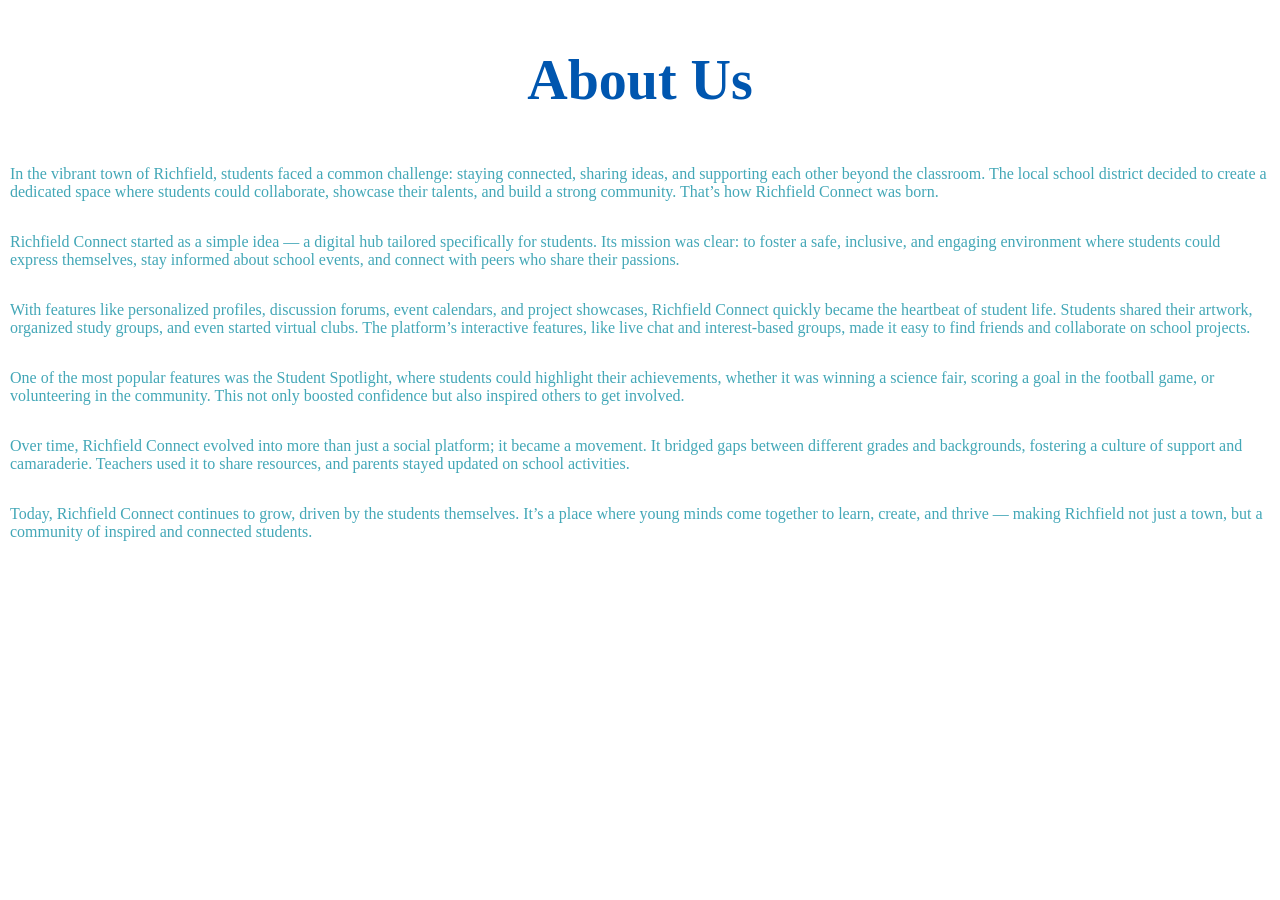
<file: About.html>
<!DOCTYPE html>
<html lang="en">
<head>
  <meta charset="UTF-8">
  <meta name="viewport" content="width=device-width, initial-scale=1.0">
  <link rel="stylesheet" href="stylesheet.css">
  <link rel="preconnect" href="https://fonts.googleapis.com">
  <link rel="preconnect" href="https://fonts.gstatic.com" crossorigin>
  <link href="https://fonts.googleapis.com/css2?family=Roboto+Condensed:ital,wght@0,100..900;1,100..900&family=Roboto+Slab:wght@100..900&family=Roboto:ital,wght@0,100..900;1,100..900&family=Rubik:ital,wght@0,300..900;1,300..900&display=swap" rel="stylesheet">
  <title>About Page</title>
</head>
<body>
  <div class="p-10 flex flex-column justify-center align-center gap-20">
    <h1 class="font-xxl button-blue">About Us</h1>
    
    <p class="font-md guide-blue">
      In the vibrant town of Richfield, students faced a common challenge: staying connected, sharing ideas, and supporting each other beyond the classroom. 
      The local school district decided to create a dedicated space where students could collaborate, showcase their talents, and build a strong community. 
      That’s how Richfield Connect was born.
    </p>
    
    <p class="font-md guide-blue">
      Richfield Connect started as a simple idea — a digital hub tailored specifically for students. Its mission was clear: to foster a safe, inclusive, 
      and engaging environment where students could express themselves, stay informed about school events, and connect with peers who share their passions.
    </p>

    <p class="font-md guide-blue">
      With features like personalized profiles, discussion forums, event calendars, and project showcases, Richfield Connect quickly became the heartbeat of student life. 
      Students shared their artwork, organized study groups, and even started virtual clubs. 
      The platform’s interactive features, like live chat and interest-based groups, made it easy to find friends and collaborate on school projects.
    </p>
    
    <p class="font-md guide-blue">
      One of the most popular features was the Student Spotlight, where students could highlight their achievements, whether it was winning a science fair, scoring a goal in the football game, 
      or volunteering in the community. 
      This not only boosted confidence but also inspired others to get involved.
    </p>
    
    <p class="font-md guide-blue">
      Over time, Richfield Connect evolved into more than just a social platform; it became a movement. 
      It bridged gaps between different grades and backgrounds, fostering a culture of support and camaraderie. 
      Teachers used it to share resources, and parents stayed updated on school activities.
    </p>
    
    <p class="font-md guide-blue">
      Today, Richfield Connect continues to grow, driven by the students themselves. 
      It’s a place where young minds come together to learn, create, and thrive — making Richfield not just a town, but a community of inspired and connected students.
    </p>
  </div>
  <script src="https://code.jquery.com/jquery-3.6.0.min.js"></script>
  <script src="script.js"></script>
</body>

</html>
</file>
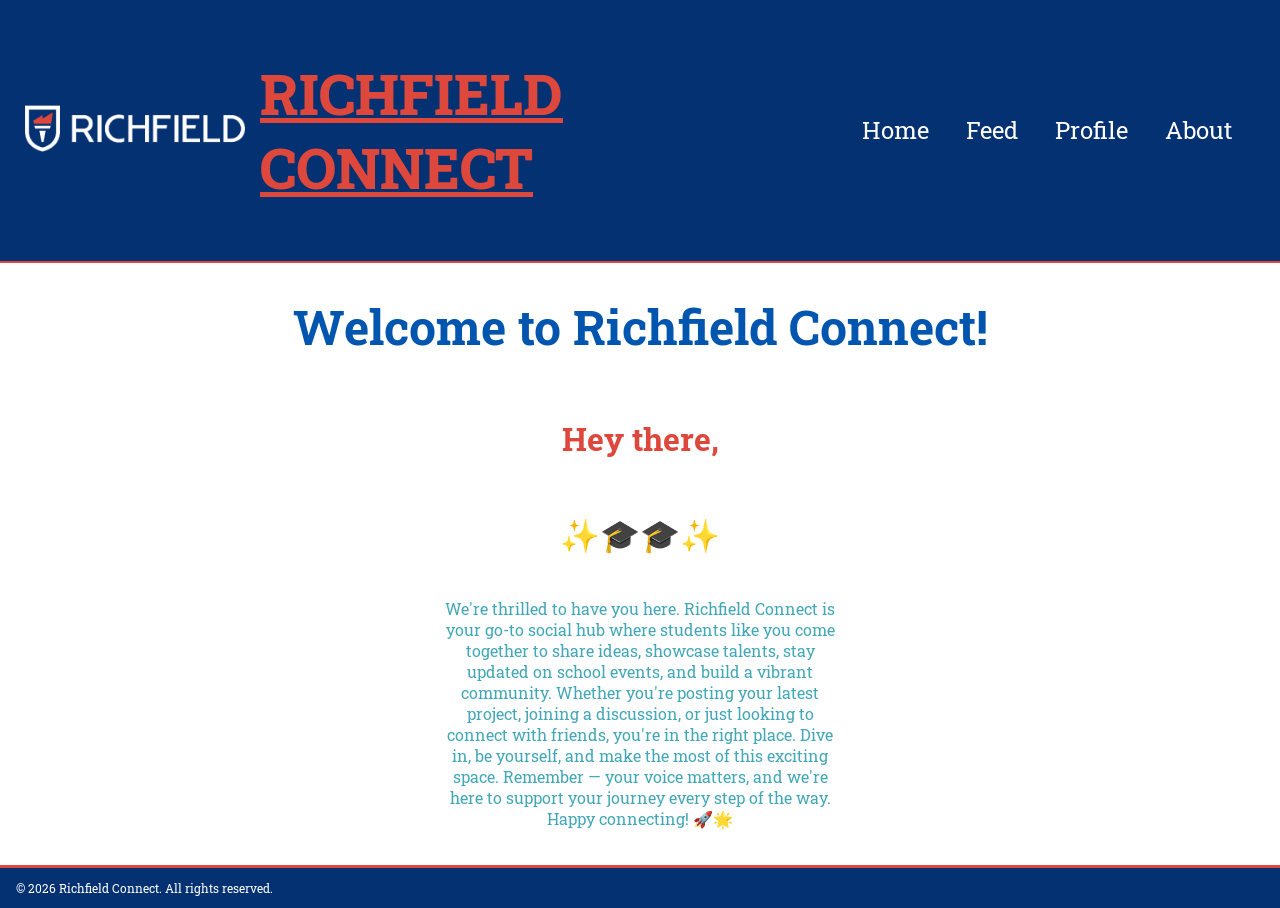
<file: Home.html>
<!DOCTYPE html>
<html lang="en">
<head>
  <meta charset="UTF-8">
  <meta name="viewport" content="width=device-width, initial-scale=1.0">
  <link rel="stylesheet" href="stylesheet.css">
  <link rel="preconnect" href="https://fonts.googleapis.com">
  <link rel="preconnect" href="https://fonts.gstatic.com" crossorigin>
  <link href="https://fonts.googleapis.com/css2?family=Roboto+Condensed:ital,wght@0,100..900;1,100..900&family=Roboto+Slab:wght@100..900&family=Roboto:ital,wght@0,100..900;1,100..900&family=Rubik:ital,wght@0,300..900;1,300..900&display=swap" rel="stylesheet">
  <title>Home Page</title>
</head>
<body>
  <nav class="navbar blue-bg flex space-around align-center p-10 white font-normal border-bottom">
    <div>
      <img src="./images/logo.png" alt="Logo" class="logo">
    </div>
    <h1 class="navbar-head font-normal font-800 font-xxl font-underline red">RICHFIELD CONNECT</h1>
    <ul class="flex space-evenly gap-1 link-none pr-10 width-box">
      <li class="link-style-1 link-none"><a href="#" data-page="home" class="white link-none font-normal font-lg">Home</a></li>
      <li class="link-style-1 link-none"><a href="#" data-page="feed" class="white link-none font-normal font-lg">Feed</a></li>
      <li class="link-style-1 link-none"><a href="#" data-page="profile" class="white link-none font-normal font-lg">Profile</a></li>
      <li class="link-style-1 link-none"><a href="#" data-page="about" class="white link-none font-normal font-lg">About</a></li>
    </ul>
  </nav>

  <nav class="mobile-nav">
    <div class="nav-header">
      <img src="./images/logo.png" alt="Logo" class="logo">
      <button class="menu-toggle" aria-label="Toggle menu">&#9776;</button>
    </div>
    <ul class="nav-links hidden font-normal">
      <li><a href="#" data-page="home">Home</a></li>
      <li><a href="#" data-page="feed">Feed</a></li>
      <li><a href="#" data-page="profile">Profile</a></li>
      <li><a href="#" data-page="about">About</a></li>
    </ul>
  </nav>

  <div id="welcomeMessage" class="display-none font-normal flex justify-center align-center flex-column gap-10">
    <h1 class="button-blue font-xxl">Welcome to Richfield Connect!</h1>
    <h2 class="red font-xxl">Hey there,</h2>
    <div class="flex align-center width-box-2 justify-center">  
      <h2>✨🎓</h2>
      <h2 class="UserName guide-blue font-xl"></h2>
      <h2>🎓✨</h2>
    </div>

    <p class="font-md guide-blue width-box-2 text-center">
      We're thrilled to have you here. Richfield Connect is your go-to social hub where students like you come together to share ideas, showcase talents, stay updated on school events, and build a vibrant community. Whether you're posting your latest project, joining a discussion, or just looking to connect with friends, you're in the right place.

      Dive in, be yourself, and make the most of this exciting space. Remember — your voice matters, and we're here to support your journey every step of the way.

      Happy connecting! 🚀🌟
    </p>
  </div>

  <div id="content" class="p-10"></div>
  
  <footer class="flex pl-10 white font-normal font-s align-center blue-bg border-top">
    <p>&copy; 2026 Richfield Connect. All rights reserved.</p>
  </footer>
 <script src="https://code.jquery.com/jquery-3.6.0.min.js"></script>
  <script src="script.js"></script>
</body>
</html>
</file>
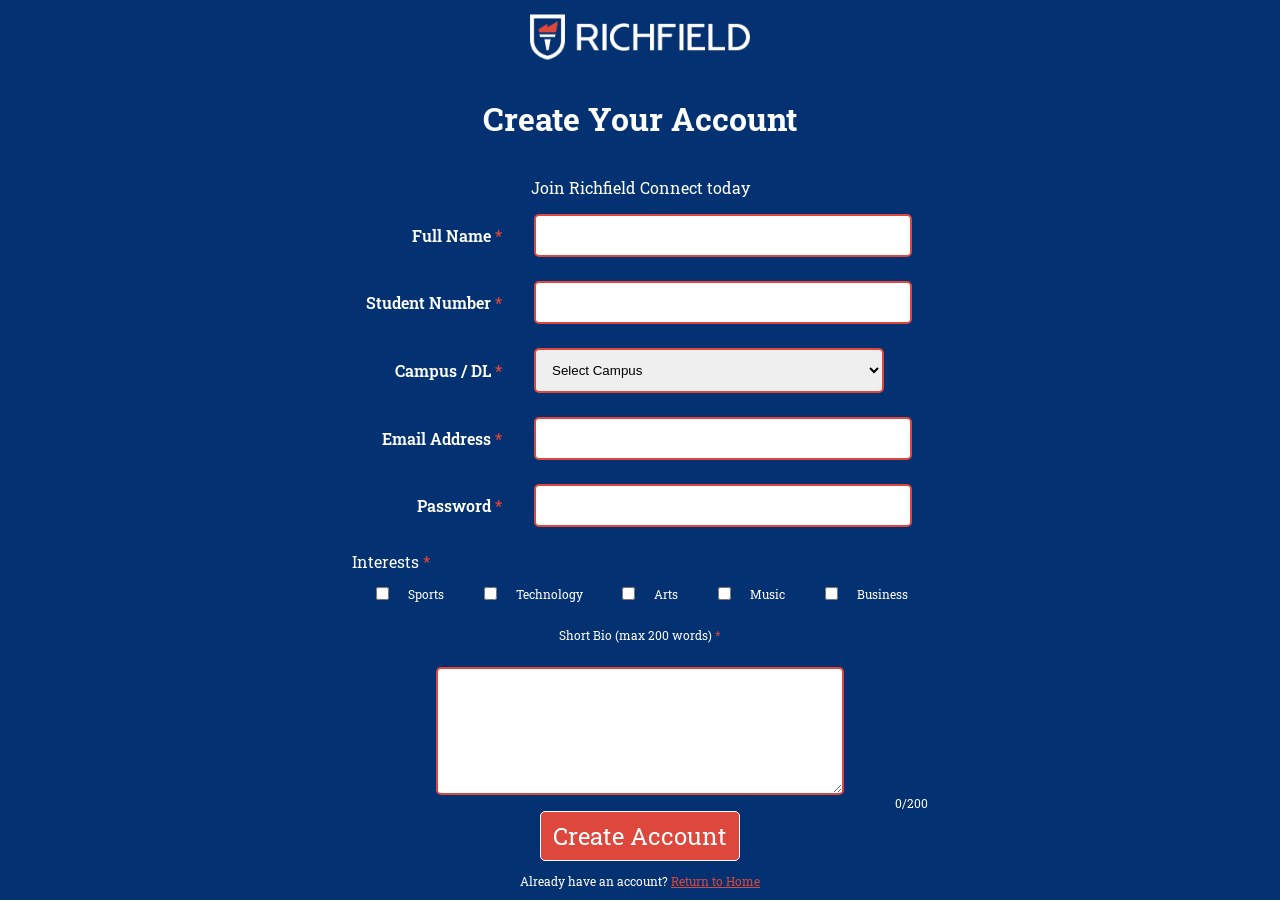
<file: SignUp.html>
<!DOCTYPE html>
<html lang="en">
<head>
	<meta charset="UTF-8">
	<meta name="viewport" content="width=device-width, initial-scale=1.0">
	<link rel="stylesheet" href="stylesheet.css">
	<link rel="preconnect" href="https://fonts.googleapis.com">
	<link rel="preconnect" href="https://fonts.gstatic.com" crossorigin>
	<link href="https://fonts.googleapis.com/css2?family=Roboto+Condensed:ital,wght@0,100..900;1,100..900&family=Roboto+Slab:wght@100..900&family=Roboto:ital,wght@0,100..900;1,100..900&family=Rubik:ital,wght@0,300..900;1,300..900&display=swap" rel="stylesheet">
	<title>Sign Up Page</title>
</head>
<body>
  <div class="blue-bg white flex flex-column justify-center align-center height-100 width-100 font-normal">
    <img src="./images/logo.png" alt="Richfield Connect Logo" class="logo">
    <h1>Create Your Account</h1>
    <p class="">Join Richfield Connect today</p>
    
    <form id="signupForm" novalidate>
      <!-- Full Name -->
      <div class="flex align-center mb-1 gap-1">
        <label class="width-box-3 flex-shrink font-600 text-right pr-10" for="fullName">Full Name <span class="red">*</span></label>
        <input class="border-radius-5 border-red input-width p-input" type="text" id="fullName" name="fullName" required>
        <span class="error-message" id="fullNameError"></span>
      </div>

      <!-- Student Number -->
      <div class=" flex align-center mb-1 gap-1">
        <label class="width-box-3 flex-shrink font-600 text-right pr-10" for="studentNumber">Student Number <span class="red">*</span></label>
        <input class="border-radius-5 border-red input-width p-input" type="text" id="studentNumber" name="studentNumber" required>
        <span class="error-message" id="studentNumberError"></span>
      </div>

      <!-- Campus / DL -->
      <div class="flex align-center mb-1 gap-1">
        <label class="width-box-3 flex-shrink font-600 text-right pr-10" for="campus">Campus / DL <span class="red">*</span></label>
        <select class="border-radius-5 border-red input-width p-input" id="campus" name="campus" required>
          <option value="">Select Campus</option>
          <option value="Johannesburg">Johannesburg</option>
          <option value="Pretoria">Pretoria</option>
          <option value="Online">Online</option>
        </select>
        <span class="error-message" id="campusError"></span>
      </div>

      <!-- Email Address -->
      <div class="flex align-center mb-1 gap-1">
        <label class="width-box-3 flex-shrink font-600 text-right pr-10" for="email">Email Address <span class="red">*</span></label>
        <input class="border-radius-5 border-red input-width p-input" type="email" id="email" name="email" required>
        <span class="error-message" id="emailError"></span>
      </div>

      <!-- Password -->
      <div class="flex align-center mb-1 gap-1">
        <label class="width-box-3 flex-shrink font-600 text-right pr-10" for="password">Password <span class="red">*</span></label>
        <input class="border-radius-5 border-red input-width p-input" type="password" id="password" name="password" required>
        <span class="error-message" id="passwordError"></span>
      </div>

      <!-- Interests -->
      <div>
        <label class="mt-1">Interests <span class="red">*</span></label>
        <div class="flex space-evenly gap-1 mt-2 mb-1">
          <label class="flex align-center gap-1 font-s">
            <input type="checkbox" class="checkbox-input" name="interests" value="Sports"> Sports
          </label>
          <label class="flex align-center gap-1 font-s">
            <input type="checkbox" class="checkbox-input" name="interests" value="Technology"> Technology
          </label>
          <label class="flex align-center gap-1 font-s">
            <input type="checkbox" class="checkbox-input" name="interests" value="Arts"> Arts
          </label>
          <label class="flex align-center gap-1 font-s">
            <input type="checkbox" class="checkbox-input" name="interests" value="Music"> Music
          </label>
          <label class="flex align-center gap-1 font-s">
            <input type="checkbox" class="checkbox-input" name="interests" value="Business"> Business
          </label>
        </div>
        <span class="error-message" id="interestsError"></span>
      </div>

      <!-- Short Bio -->
      <div class=" flex flex-column align-center">
        <label class="mb-1 font-s" for="bio">Short Bio (max 200 words) <span class="red">*</span></label>
        <textarea class="border-radius-5 border-red width-box-2 align-start" id="bio" name="bio" rows="8" required></textarea>
        <span class="font-s font-normal align-end ml-auto"><span id="bioCharCount">0</span>/200</span>
        <span class="error-message" id="bioError"></span>
      </div>

      <!-- Submit Button -->
      <div class="flex justify-center"><button type="submit" class="red-bg white font-normal font-lg button-height button-width border-white border-radius-5">Create Account</button></div>

      <!-- Link to Login -->
      <div class="flex justify-center"><p class="font-s">Already have an account? <a class="red font-normal" href="index.html">Return to Home</a></p></div>
    </form>

  </div>
	<script src="https://code.jquery.com/jquery-3.6.0.min.js"></script>
	<script src="script.js"></script>
</body>
</html>
</file>
<file: stylesheet.css>
html,body {
  margin: 0;
  padding: 0;
  scroll-behavior: smooth;
  min-height: 100%;
}

body {
  display: flex;
  flex-direction: column;
  min-height: 100vh;
}

footer {
  margin-top: auto;
}

.scroll-control {
  overflow: hidden;
}

.logo {
  max-width: 100%;
  height: auto;
}

.pr-10 {
  padding-right: 1rem;
}

.pr-20 {
  padding-right: 2rem;
}

.pl-10 {
  padding-left: 1rem;
}

.p-10 {
  padding: 10px;
}

.p-20 {
  padding: 20px;
}

.p-input {
  padding: 0.75rem;
}

.mx-auto {
  margin-left: auto;
  margin-right: auto;
}

.ml-1 {
  margin-left: 2em;
}

.ml-50 {
  margin-left: 50%;
}

.mb-1 {
  margin-bottom: 1.5rem;
}

.mb-2 {
  margin-bottom: 4rem;
}

.mt-2 {
  margin-top: 0.75rem;
}

.gap-1 {
  gap: 1rem;
}

.gap-15 {
  gap: 1.5rem;
}

.gap-30 {
  gap: 4rem;
}

.border-line {
  border: 3px solid #DE473C;
}

.red {
  color: #DE473C;
}

.red-bg {
  background-color: #DE473C;
}

.blue-bg {
  background-color: #043171;
}

.test-bg {
  background-color: black;
}

.button-blue {
  color: #0056AF
}

.button-style-1 {
  background-color: #043171;
}

.button-style-1:hover {
  color: #DE473C;
  background-color: white;
  border-color: #DE473C;
  transition-duration: 0.5s;
}

.guide-blue {
  color: #43A7B7;
}

.white {
  color: #FFFFFF;
}

.height-100 {
  height: 100vh;
}

.height-75 {
  height: 65vh;
}

.height-25 {
  height: 25vh;
}

.height-box {
  height: 100px;
}

.height-box- {
  height: 50px;
}

.button-height {
  height: 50px;
}

.width-100 {
  width: 100%;
}

.width-60 {
  width: 60%;
}

.width-box {
  width: 450px;
}

.width-box-2 {
  width: 400px;
}

.width-box-3 {
  width: 150px;
}

.width-box-4 {
  width: 350px;
}

.width-box-5 {
  width: 280px;
}

.input-width {
  width: 350px;
}

.button-width {
  width: 200px;
}

.button-width-2 {
  width: 100px;
}

.flex-shrink {
  flex-shrink: 0;
}

.font-normal {
  font-family: "Roboto Slab", sans-serif;
  font-optical-sizing: auto;
  font-style: normal;
}

.font-underline {
  text-decoration: underline;
}

.font-600 {
  font-weight: 600;
}

.font-800 {
  font-weight: 800;
}

.font-xs {
  font-size: 0.5em;
}

.font-s {
  font-size: 0.75em;
}

.font-md {
  font-size: 1em;
}

.font-lg {
  font-size: 1.5em;
}

.font-xl {
  font-size: 2em;
}

.font-xxl {
  font-size: 3.5em;
}

.text-center {
  text-align: center;
}

.link-none {
  text-decoration: none;
  list-style-type: none;
}

.link-style-1 {
  color: white;
}

.link-style-1 a:hover {
  color: #DE473C;
  transition-duration: 0.5s;
  text-decoration: underline;
}

.flex {
  display: flex;
}

.flex-column {
  flex-direction: column;
}

.justify-center {
  justify-content: center;
}

.space-evenly {
  justify-content: space-evenly;
}

.space-between {
  justify-content: space-between;
}

.space-around {
  justify-content: space-around;
}

.justify-start {
  justify-content: flex-start;
}

.justify-end {
  justify-content: flex-end;
}

.align-center {
  align-items: center;
}

.align-end {
  align-items: flex-end;
}

.align-item-center {
  align-self: center;
}

.align-end {
  align-self: flex-end;
}

.align-start {
  align-items: flex-start;
}

.text-right {
  text-align: right;
}

.border-none {
  border: none;
}

.border-white {
  border: 1.5px solid #FFFFFF;
}

.border-bottom {
  border-bottom: 2.5px solid #DE473C;
}

.border-top {
  border-top: 3px solid #DE473C;
}

.border-red {
  border: 2px solid #DE473C;
}

.border-width {
  border-width: 3px;
}

.border-radius-5 {
  border-radius: 5px;
}

.border-radius-10 {
  border-radius: 10px;
}

.feature-item {
  flex: 1; 
  max-width: 350px; 
  margin: 0 1rem; 
}

.features-grid {
  width: 100%;
  max-width: 1400px; 
  margin: 0 auto; 
  padding: 0 2rem;
}

::-webkit-scrollbar {
  width: 12px;
}

/* Track */
::-webkit-scrollbar-track {
  background: linear-gradient(180deg, #f8f9fa, #e9ecef);
  border-radius: 12px;
  box-shadow: inset 0 0 5px rgba(0,0,0,0.1);
}

/* Handle */
::-webkit-scrollbar-thumb {
  background: linear-gradient(180deg, #043171 0%, #0056AF 50%, #43A7B7 100%);
  border-radius: 12px;
  border: 2px solid #f1f1f1;
  min-height: 40px;
  transition-duration: 0.5s;
}

/* Handle on hover */
::-webkit-scrollbar-thumb:hover {
  background: linear-gradient(180deg, #DE473C 0%, #0056AF 100%);
  box-shadow: 0 0 10px rgba(222, 71, 60, 0.4);
}

/* Handle on click */
::-webkit-scrollbar-thumb:active {
  background: #DE473C;
}

/* Profile page wrapper */
.profile-container {
  max-width: 920px;
  margin: 2rem auto;
  padding: 2rem;
  background: #f8f8f8;
  border-radius: 18px;
  border: #DE473C 1.5px solid;
  box-shadow: 0 18px 40px rgba(0, 0, 0, 0.08);
  font-family: "Roboto Slab", sans-serif;
  font-optical-sizing: auto;
  font-style: normal;
}

/* Header section */
.profile-header {
  display: flex;
  flex-wrap: wrap;
  align-items: center;
  gap: 1.5rem;
  margin-bottom: 2rem;
  padding: 10px;
  border-radius: 18px;
  border: #DE473C 1.5px solid;
  background-color: #ffffff;
}

/* Avatar circle */
.profile-avatar {
  width: 110px;
  height: 110px;
  min-width: 110px;
  border-radius: 50%;
  background: #043171;
  color: #fff;
  display: grid;
  place-items: center;
  font-size: 2.4rem;
  font-weight: 700;
}

/* Name and student ID */
.profile-info h1 {
  margin: 0;
  font-size: 2.2rem;
  color: #043171;
}

.profile-info .student-id {
  margin: 0.5rem 0 0;
  color: #555;
  font-size: 0.95rem;
}

/* Details grid */
.profile-details {
  display: grid;
  gap: 1.5rem;
}

/* Section cards */
.detail-section {
  padding: 1.25rem;
  border: 1px solid #43A7B7;
  border-radius: 14px;
  background: #f7f9ff;
}

.detail-section h3 {
  margin-top: 0;
  margin-bottom: 1rem;
  font-size: 1.05rem;
  color: #043171;
}

/* Label/value rows */
.detail-item {
  display: flex;
  flex-wrap: wrap;
  gap: 0.75rem;
  align-items: baseline;
  margin-bottom: 0.8rem;
}

.detail-item .label {
  font-weight: 700;
  color: #2b3a5a;
}

.detail-item .value {
  color: #a8b4cf;
}

/* Bio text */
#profileBio {
  margin: 0;
  line-height: 1.8;
}

/* Interests badges */
.interests-display {
  display: flex;
  flex-wrap: wrap;
  gap: 0.5rem;
  margin-top: 0.5rem;
}

.interest-badge {
  display: inline-flex;
  padding: 0.45rem 0.9rem;
  border-radius: 999px;
  background: #043171;
  color: #fff;
  font-size: 0.92rem;
  font-weight: 600;
}

.post {
  border: 5px solid #43A7B7;
  border-radius: 14px;
  background: #DE473C;
  padding: 1.25rem;
  margin-bottom: 1.5rem;
  font-family: "Roboto Slab", sans-serif;
  font-optical-sizing: auto;
  font-style: normal;
  color: white;
}

.post-actions {
  display: flex;
  justify-content: space-evenly;
  align-items: center;
}

.like-btn {
  background: white;
  border: 3px solid #43A7B7;
  color: white;
  cursor: pointer;
  font-size: 1.2rem;
  font-weight: 600;
  text-align: center;
  gap: 0.5rem;
  color: #DE473C;
  border-radius: 8px;
  padding: 4px;
}

.delete-btn {
  background: #043171;
  border: 3px solid #ffffff;
  color: white;
  cursor: pointer;
  font-size: 1.2rem;
  font-weight: 600;
  text-align: center;
  color: #ffffff;
  border-radius: 8px;
  padding: 4px;
}

.mobile-nav {
  display: none; /* Hidden on larger screens */
  flex-direction: column;
  background-color: #043171;
  padding: 10px;
}


@media (max-width: 770px) {
  .navbar {
    display: none; /* Hide the desktop navbar */
  }

  .mobile-nav {
    display: flex;
   
  }

  .nav-header {
    display: flex;
    justify-content: space-between;
    align-items: center;
  }

  .logo {
    max-width: 170px;
  }

  nav ul {
    display: none;
    flex-direction: column;
    margin-top: 10px;
    text-align: center;
  }

  nav ul.show {
    display: flex;
    text-decoration: none;
    list-style-type: none;
    color: white;
  }

  nav ul li a {
    text-decoration: none;
    list-style-type: none;
    color: white;
  }

  /* Welcome message text size */
  #welcomeMessage h1 {
    font-size: 2rem;
    text-align: center;
  }

  #welcomeMessage h2 {
    font-size: 1.5rem;
    text-align: center;
  }

  /* Feature items in about section */
  .feature-item {
    width: 100%;
    max-width: 100%;
  }

  /* Post container adjustments */
  #postsContainer {
    width: 100%;
  }

  /* Post text size */
   .post {
    padding: 0.75rem;
    font-size: 1em;
    gap: 0.5rem;
  }

  /* Optional: stack header elements vertically if needed */
  .post-header {
    flex-direction: column;
    align-items: center;
    gap: 0.5rem;
    font-size: 0.7em;
  }

  .post-content {
    font-size: 0.7em;
  }

  .like-btn, .delete-btn {
    font-size: 0.8em;
    padding: 10px, 4px;
  }

  /* Buttons */
  .button-width, .button-height {
    width: 100%;
  }

  /* Profile layout, if needed */
  .profile-container {
    padding: 1rem;
  }

  /* Profile header flex direction */
  .profile-header {
    flex-direction: column;
    align-items: center;
  }

  /* Profile avatar size */
  .profile-avatar {
    width: 80px;
    height: 80px;
    font-size: 2rem;
  }

  #profileFullName {
    font-size: 1.5rem;
  }

  .detail-section {
    padding: 1rem;
  }

  .menu-toggle {
    font-size: 1.5rem;
    background: none;
    border: none;
    color: #fff;
    cursor: pointer;
  }
}

@media (max-width: 1024px) {
  /* Adjust nav for tablets */
  .font-xxl {
    font-size: 2rem;
  }

  nav ul {
    flex-direction: row;
    justify-content: center;
    gap: 1rem;
  }

  /* Logo size on tablet */
  .logo {
    max-width: 200px;
  }

  /* Profile container */
  .profile-container {
    padding: 1.5rem;
  }

  /* Profile header changes */
  .profile-header {
    flex-direction: row;
    align-items: center;
  }
  
  /* Profile avatar size */
  .profile-avatar {
    width: 100px;
    height: 100px;
    font-size: 2.4rem;
  }

  /* Profile name size */
  #profileFullName {
    font-size: 2rem;
  }

  /* Post container width */
  #postsContainer {
    width: 100%;
  }

  /* Post font size */
  .post {
    font-size: 1em;
    gap: 0.75rem;
    padding: 1rem;
  }

  .post-header {
    gap: 0.5rem;
  }

  /* Welcome message text size */
  #welcomeMessage h1 {
    font-size: 2.5rem;
  }

  #welcomeMessage h2 {
    font-size: 2rem;
  }

  /* Adjust feature grid layout if needed */
  .features-grid {
    flex-direction: column;
    align-items: center;
  }

  /* Adjust feature items width */
  .feature-item {
    width: 100%;
    max-width: 100%;
  }
}

@media (max-width: 1440px) {
  /* Navigation adjustments */
  nav ul {
    flex-direction: row;
    justify-content: center;
    gap: 1.5rem;
  }

  /* Logo size on larger screens */
  .logo {
    max-width: 250px;
  }

  /* Profile container padding */
  .profile-container {
    padding: 2rem;
  }

  /* Profile header layout */
  .profile-header {
    flex-direction: row;
    align-items: center;
  }

  /* Profile avatar size */
  .profile-avatar {
    width: 110px;
    height: 110px;
    font-size: 2.4rem;
  }

  /* Profile name size */
  #profileFullName {
    font-size: 2.2rem;
  }

  /* Post container width */
  #postsContainer {
    width: 100%;
  }

  /* Post font size */
  .post {
    font-size: 1.2em;
  }

  /* Welcome message text size */
  #welcomeMessage h1 {
    font-size: 3rem;
  }

  #welcomeMessage h2 {
    font-size: 2rem;
  }
}
</file>
